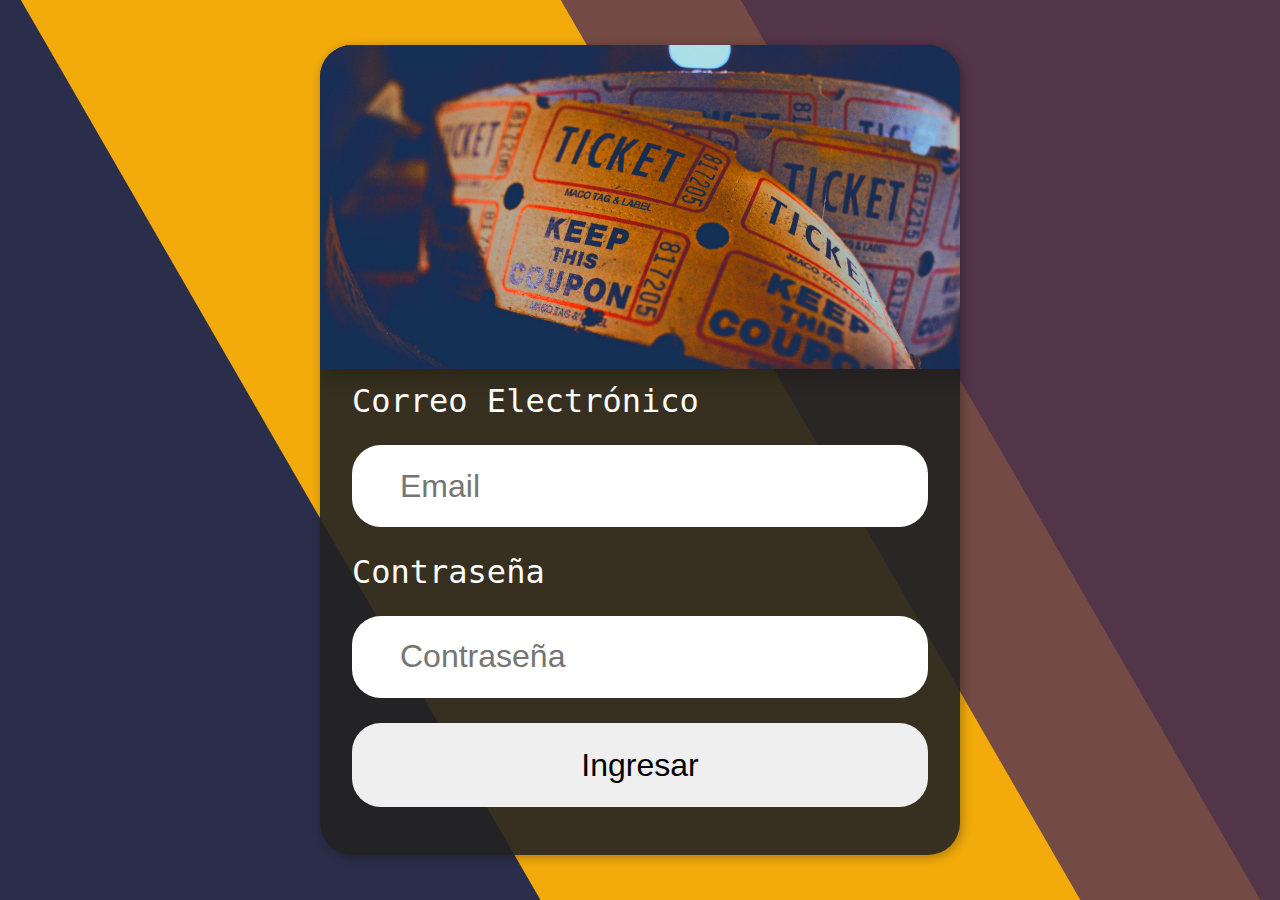
<file: index.html>
<!DOCTYPE html>
<html lang="en">
<head>
    <meta charset="UTF-8">
    <meta http-equiv="X-UA-Compatible" content="IE=edge">
    <meta name="viewport" content="width=device-width, initial-scale=1.0">
    <title>CinemaMaster</title>
    <link rel="stylesheet" href="css/general_styles.css">
    <link rel="stylesheet" href="css/login_styles.css">
</head>
<body>
    <main>
        <div>
            <img src="resources/img/login_form.jpg" alt="">
            <form action="php/login.php" method="POST">
                <label for="Email">Correo Electrónico</label>
                <input type="email" placeholder="Email" name="email">
                <label for="Pass">Contraseña</label>
                <input type="pass" placeholder="Contraseña" name="contra">
                <input type="submit" value="Ingresar" id="submit-button">
            </form>
        </div>
    </main>
</body>
</html>
</file>
<file: css/general_styles.css>
:root{
    --var-color-1: #F2AB0B;
    --var-color-2: #4F4538;
    --var-color-3: #B6A999;
}
body{
    margin: 0;
}
main{
    background: linear-gradient(60deg, #2B2E4A 0%, #2B2E4A 30%, #F2AB0B calc(30% + 1px), #F2AB0B 60%, #734b44 calc(60% + 1px), #734b44 70%, #53354A calc(70% + 1px), #53354A 100%);
    background-size: contain;
    background-repeat: no-repeat;
    box-sizing: border-box;
    display: flex;
    align-items: center;
    justify-content: center;
    min-height: 100vh;
}
main > div{
    display: flex;
    position: relative;
    width: 90vw;
    height: 90vh;
    border-radius: 2rem;
    background-color: rgba(34, 34, 34, 0.9);
    box-shadow: 2px 2px 10px 1px rgba(0, 0, 0, 0.259);
    overflow: hidden;
    z-index: 1;
    justify-content: center;
    align-items: center;
}
</file>
<file: css/login_styles.css>
main > div{
    flex-direction: column;
    width: 50vw;   
}
main > div > img{
    width: 100%;
    height: 40%;
    object-fit: cover;
    box-shadow: 10px 0px 20px 10px rgba(0, 0, 0, 0.2);
    filter: hue-rotate(20deg) saturate(3);
}
main > div > form{
    display: flex;
    width: 100%;
    box-sizing: border-box;
    flex-grow: 1;
    justify-content: center;
    align-items: center;
    flex-direction: column;
    color: #FFF;
    font-family: monospace;
}
main > div > form > *{
    width: 90%;
    border-radius: 1.8rem;
    border-style: none;
    font-size: 2rem;
    margin: 2%;
    
}
main > div > form > input{
    flex-grow: 2;
    font-size: 2rem;
}
main > div > form > input[type="email"], main > div > form > input[type="pass"]{
    box-sizing: border-box;
    padding: 0rem 3rem;
    
}
#submit-button{
    margin-bottom: 3rem;
    cursor: pointer;
    transition: background-color 1s;
}
#submit-button:hover{
    background-color: var(--var-color-1);

}
</file>
